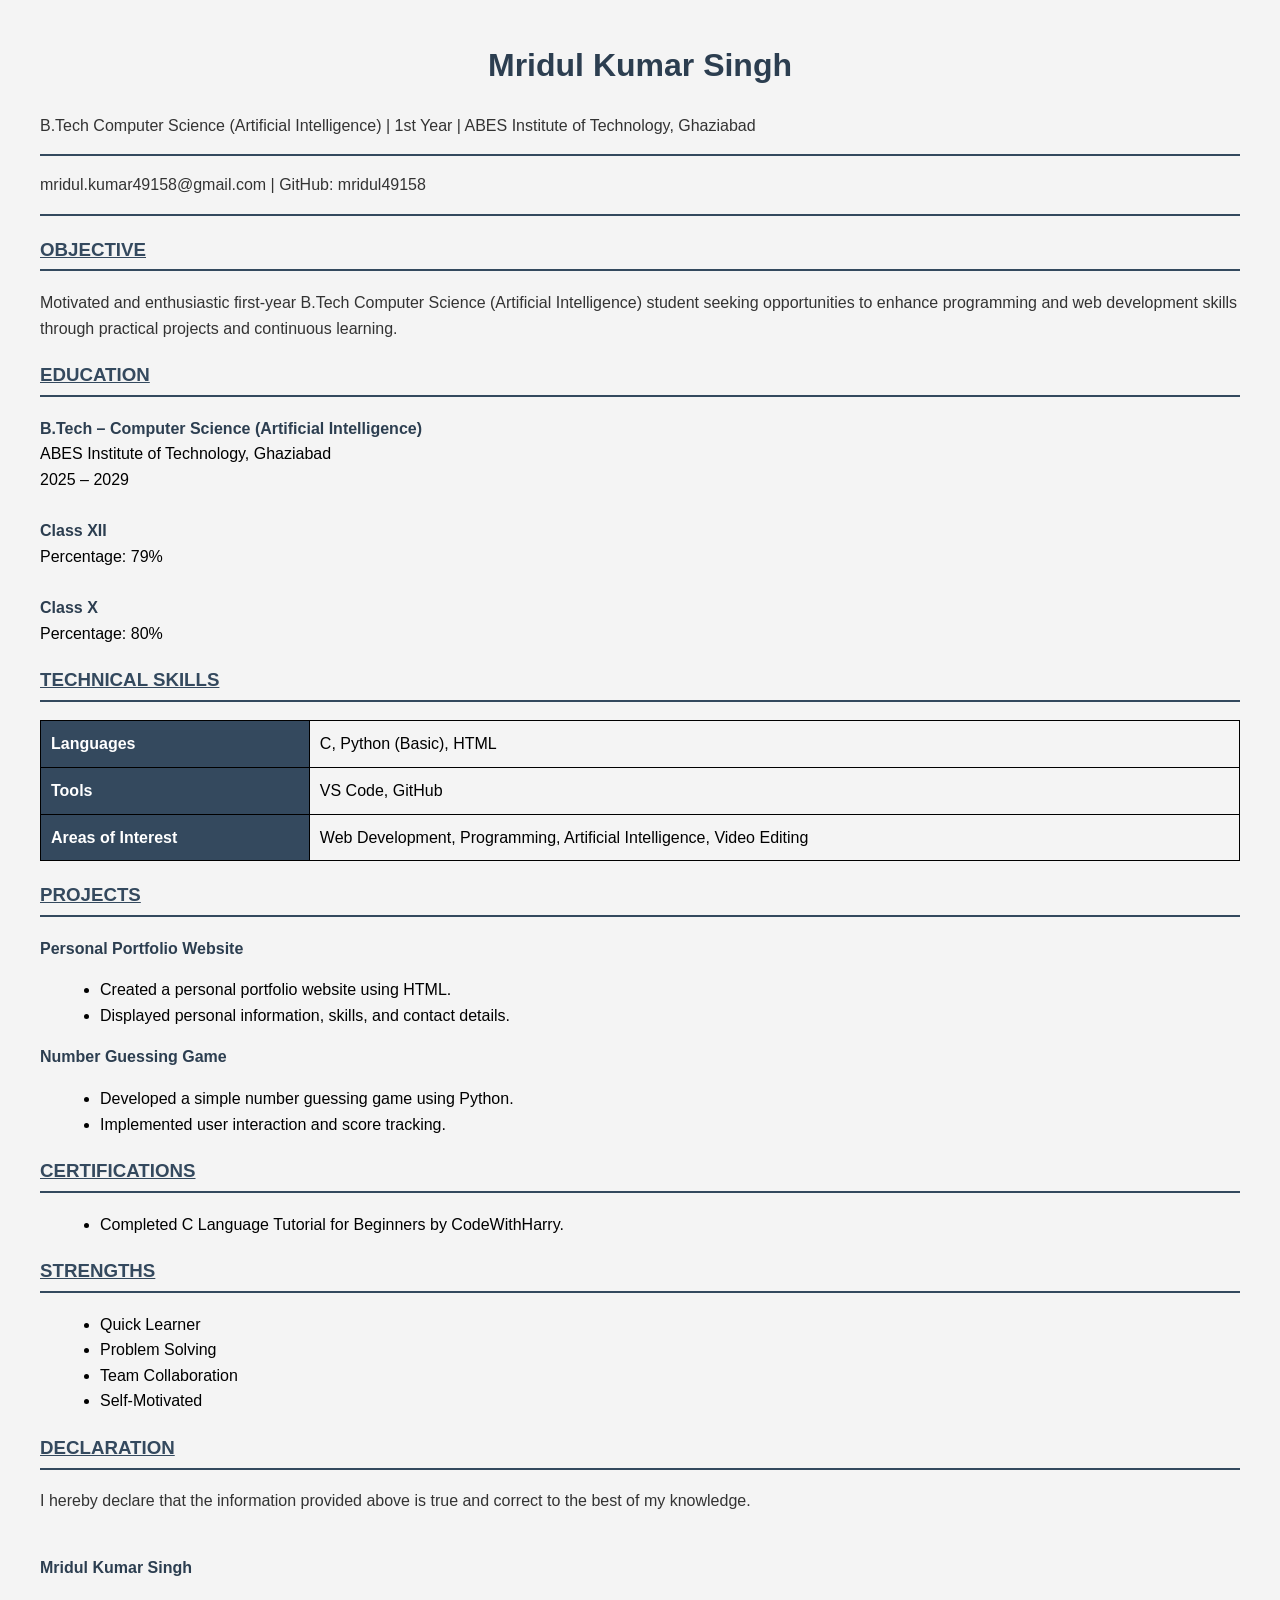
<file: index.html>
<!DOCTYPE html>
<html>

<head>
    <title>Mridul Kumar Singh Resume</title>
     <link rel="stylesheet" type="text/css" href="style.css">
</head>

<body>
    
    <center>
        <h1>Mridul Kumar Singh</h1> 
        </center>
   

        <p>
            B.Tech Computer Science (Artificial Intelligence) |
            1st Year |
            ABES Institute of Technology, Ghaziabad
        </p>

        <hr>

        <p>
            mridul.kumar49158@gmail.com |
            GitHub: mridul49158
        </p>

        <hr>
    </center>
    
    <h3><u>OBJECTIVE</u></h3>

    <p>
        Motivated and enthusiastic first-year B.Tech Computer Science
        (Artificial Intelligence) student seeking opportunities to enhance
        programming and web development skills through practical projects and
        continuous learning.
    </p>
    

    <h3><u>EDUCATION</u></h3>

    <b>B.Tech – Computer Science (Artificial Intelligence)</b><br>
    ABES Institute of Technology, Ghaziabad<br>
    2025 – 2029

    

    <br><br>

    <b>Class XII</b><br>
    Percentage: 79%

    <br><br>

    <b>Class X</b><br>
    Percentage: 80%


    <h3><u>TECHNICAL SKILLS</u></h3>

    <table border="1" cellpadding="8">
        <tr>
            <th>Languages</th>
            <td>C, Python (Basic), HTML</td>
        </tr>

        <tr>
            <th>Tools</th>
            <td>VS Code, GitHub</td>
        </tr>

        <tr>
            <th>Areas of Interest</th>
            <td>Web Development, Programming, Artificial Intelligence, Video Editing</td>
        </tr>
    </table>


    <h3><u>PROJECTS</u></h3>

    <b>Personal Portfolio Website</b>

    <ul>
        <li>Created a personal portfolio website using HTML.</li>
        <li>Displayed personal information, skills, and contact details.</li>
    </ul>

    <b>Number Guessing Game</b>

    <ul>
        <li>Developed a simple number guessing game using Python.</li>
        <li>Implemented user interaction and score tracking.</li>
    </ul>
    
    <h3><u>CERTIFICATIONS</u></h3>

    <ul>
        <li>Completed C Language Tutorial for Beginners by CodeWithHarry.</li>
    </ul>

    <h3><u>STRENGTHS</u></h3>

    <ul>
        <li>Quick Learner</li>
        <li>Problem Solving</li>
        <li>Team Collaboration</li>
        <li>Self-Motivated</li>
    </ul>

    <h3><u>DECLARATION</u></h3>

    <p>
        I hereby declare that the information provided above is true and
        correct to the best of my knowledge.
    </p>

    <br>

    <b>Mridul Kumar Singh</b>
    </main>
</body>

</html>
</file>
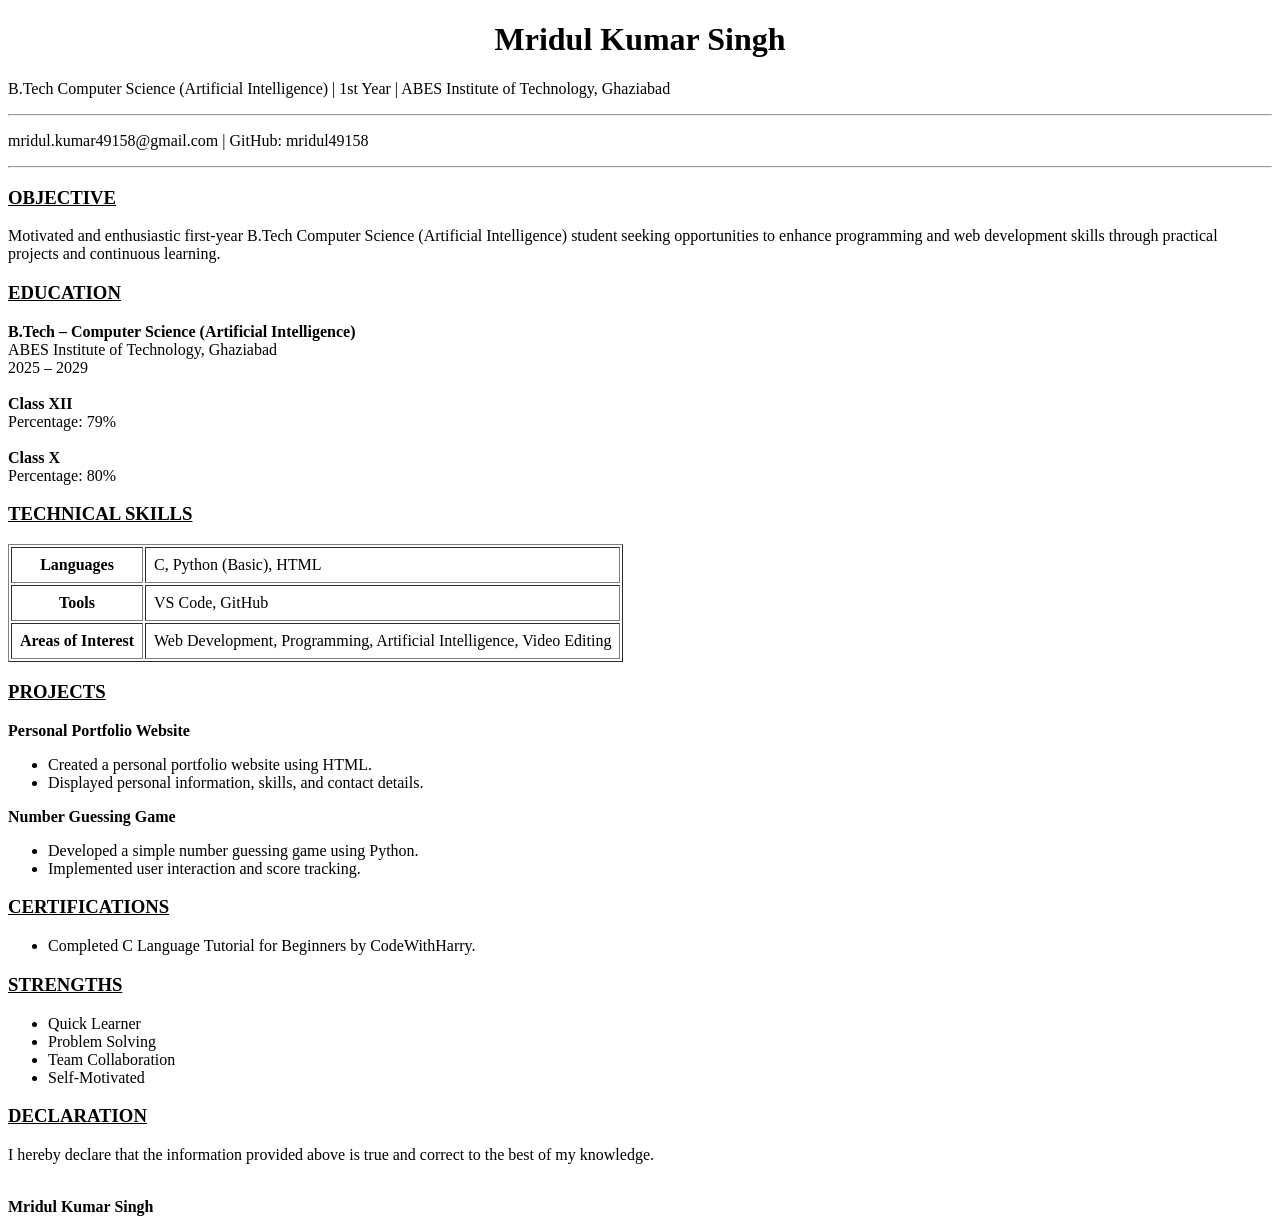
<file: portfolio.html>
<!DOCTYPE html>
<html>

<head>
    <title>Mridul Kumar Singh Resume</title>
</head>

<body>
    
    <center>
        <h1>Mridul Kumar Singh</h1> 
        </center>
   

        <p>
            B.Tech Computer Science (Artificial Intelligence) |
            1st Year |
            ABES Institute of Technology, Ghaziabad
        </p>

        <hr>

        <p>
            mridul.kumar49158@gmail.com |
            GitHub: mridul49158
        </p>

        <hr>
    </center>
    
    <h3><u>OBJECTIVE</u></h3>

    <p>
        Motivated and enthusiastic first-year B.Tech Computer Science
        (Artificial Intelligence) student seeking opportunities to enhance
        programming and web development skills through practical projects and
        continuous learning.
    </p>
    

    <h3><u>EDUCATION</u></h3>

    <b>B.Tech – Computer Science (Artificial Intelligence)</b><br>
    ABES Institute of Technology, Ghaziabad<br>
    2025 – 2029

    

    <br><br>

    <b>Class XII</b><br>
    Percentage: 79%

    <br><br>

    <b>Class X</b><br>
    Percentage: 80%


    <h3><u>TECHNICAL SKILLS</u></h3>

    <table border="1" cellpadding="8">
        <tr>
            <th>Languages</th>
            <td>C, Python (Basic), HTML</td>
        </tr>

        <tr>
            <th>Tools</th>
            <td>VS Code, GitHub</td>
        </tr>

        <tr>
            <th>Areas of Interest</th>
            <td>Web Development, Programming, Artificial Intelligence, Video Editing</td>
        </tr>
    </table>


    <h3><u>PROJECTS</u></h3>

    <b>Personal Portfolio Website</b>

    <ul>
        <li>Created a personal portfolio website using HTML.</li>
        <li>Displayed personal information, skills, and contact details.</li>
    </ul>

    <b>Number Guessing Game</b>

    <ul>
        <li>Developed a simple number guessing game using Python.</li>
        <li>Implemented user interaction and score tracking.</li>
    </ul>
    
    <h3><u>CERTIFICATIONS</u></h3>

    <ul>
        <li>Completed C Language Tutorial for Beginners by CodeWithHarry.</li>
    </ul>

    <h3><u>STRENGTHS</u></h3>

    <ul>
        <li>Quick Learner</li>
        <li>Problem Solving</li>
        <li>Team Collaboration</li>
        <li>Self-Motivated</li>
    </ul>

    <h3><u>DECLARATION</u></h3>

    <p>
        I hereby declare that the information provided above is true and
        correct to the best of my knowledge.
    </p>

    <br>

    <b>Mridul Kumar Singh</b>
    </main>
</body>

</html>
</file>
<file: style.css>
body {
    font-family: Arial, sans-serif;
    margin: 40px;
    line-height: 1.6;
    background-color: #f4f4f4;
}

h1 {
    color: #2c3e50;
}

h3 {
    color: #34495e;
    border-bottom: 2px solid #34495e;
    padding-bottom: 5px;
}

p {
    color: #333;
}

table {
    width: 100%;
    border-collapse: collapse;
    margin-top: 10px;
}

th {
    background-color: #34495e;
    color: white;
}

th,
td {
    border: 1px solid black;
    padding: 10px;
    text-align: left;
}

ul {
    margin-left: 20px;
}

hr {
    border: 1px solid #34495e;
}

b {
    color: #2c3e50;
}
</file>
